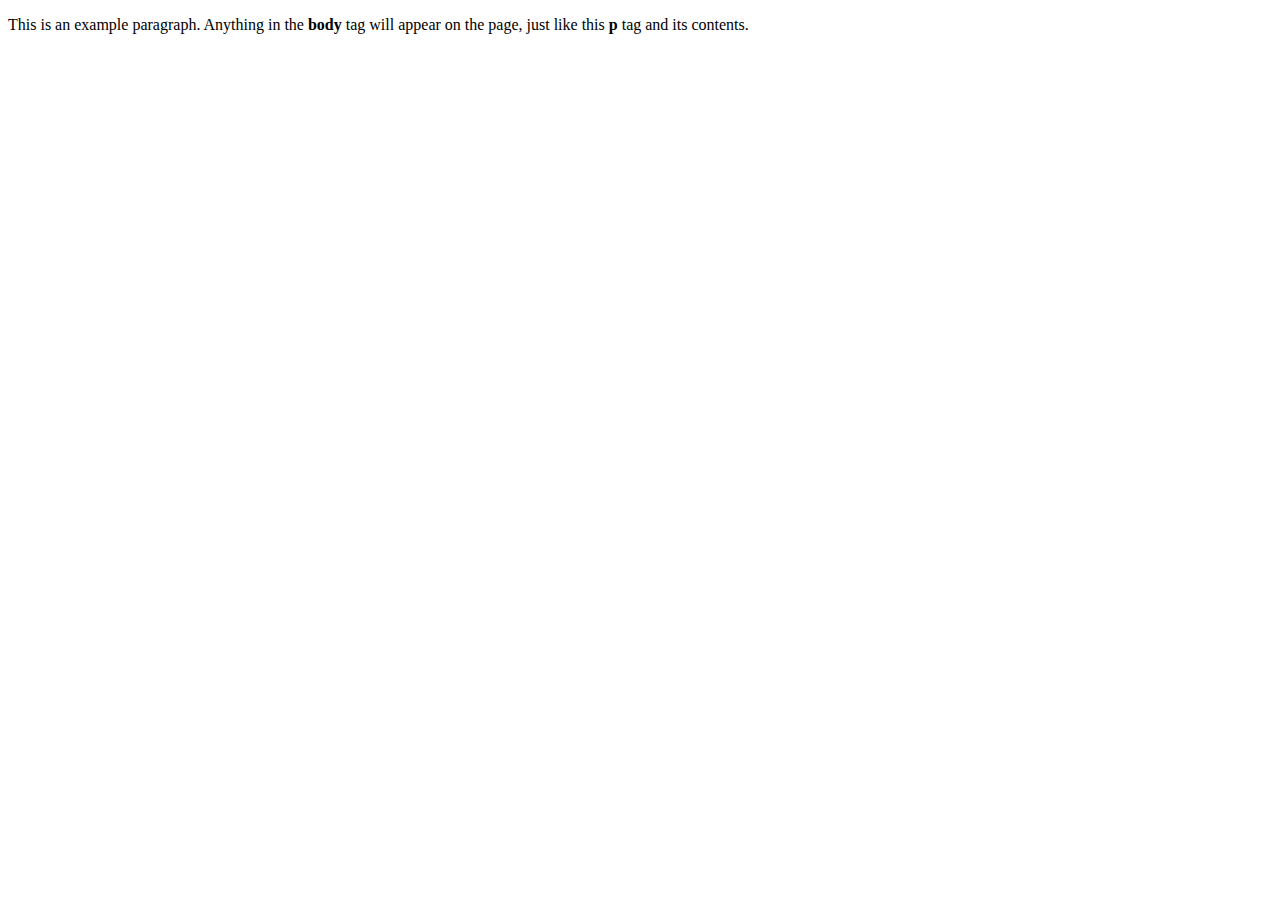
<file: index.html>
<!doctype html>
<html>
  <head>
    <title>This is the title of the webpage!</title>
  </head>
  <body>
    <p>This is an example paragraph. Anything in the <strong>body</strong> tag will appear on the page, just like this <strong>p</strong> tag and its contents.</p>
  </body>
</html>
</file>
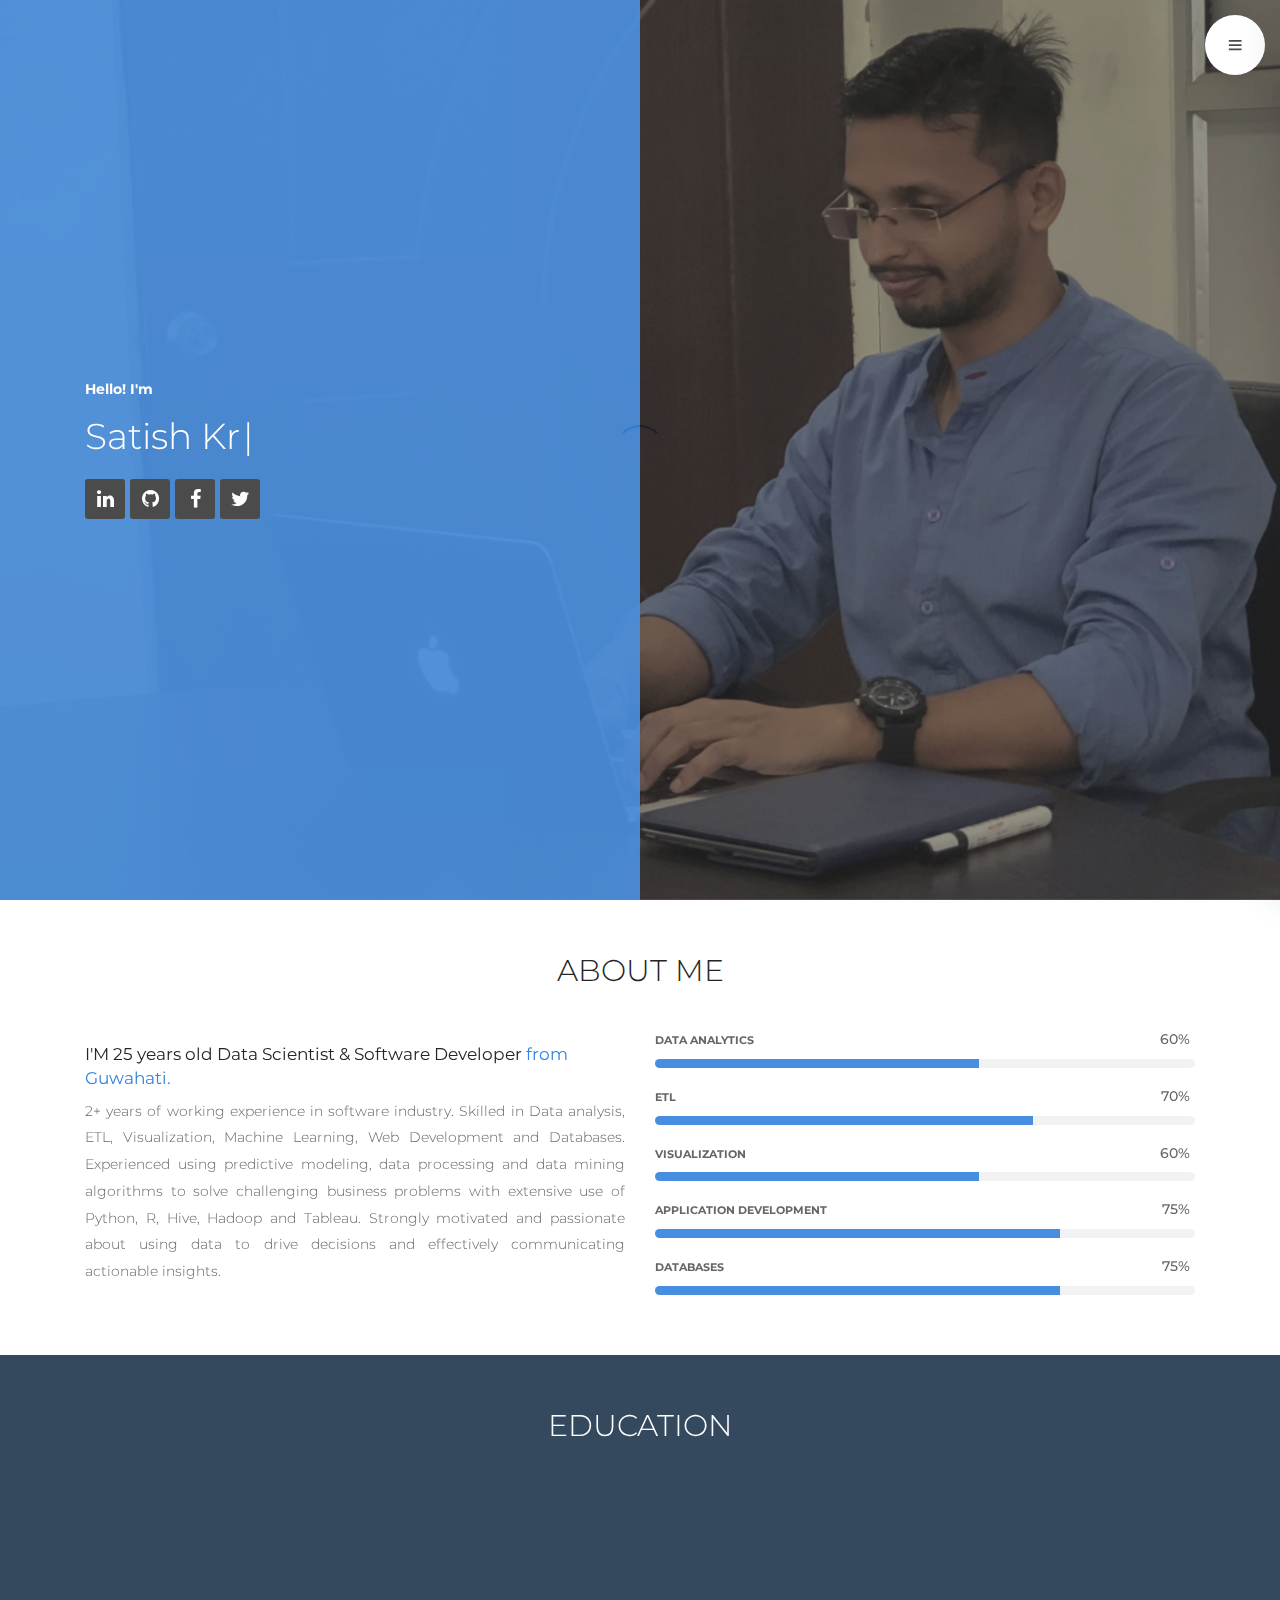
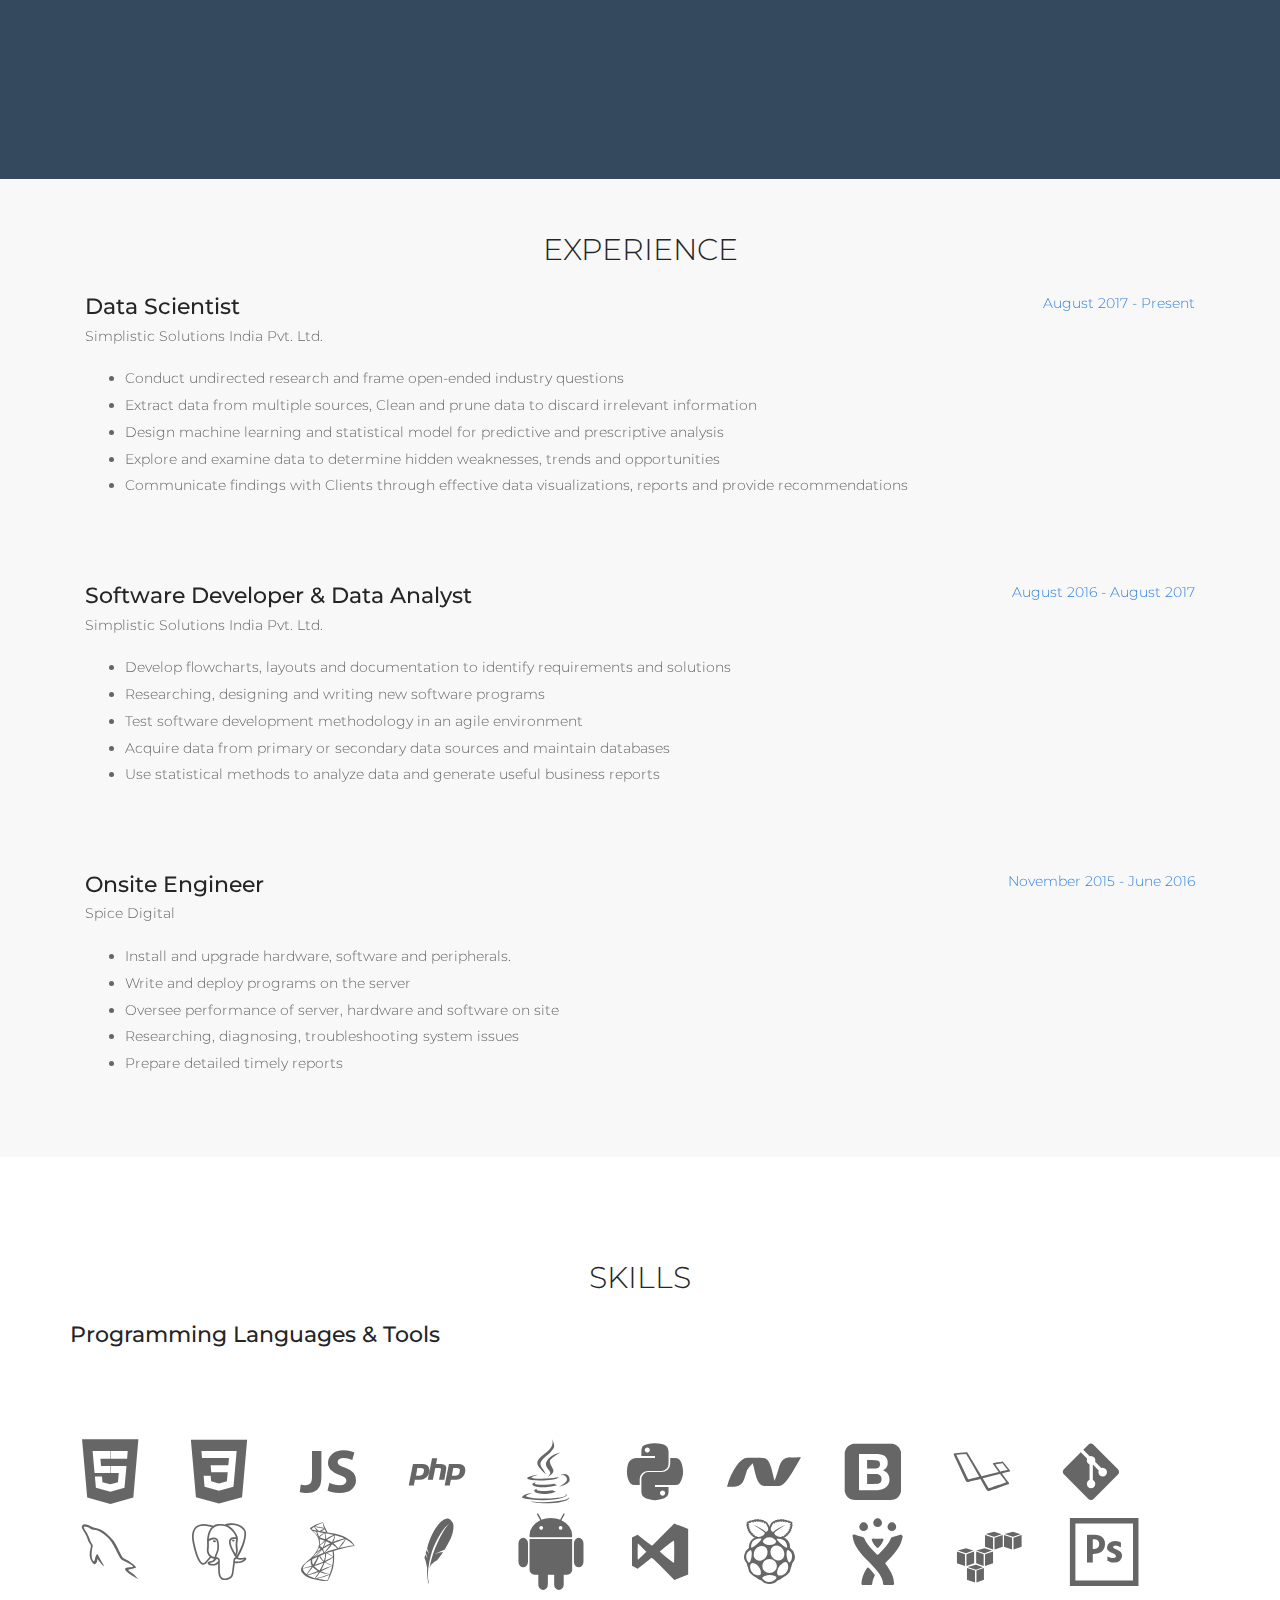
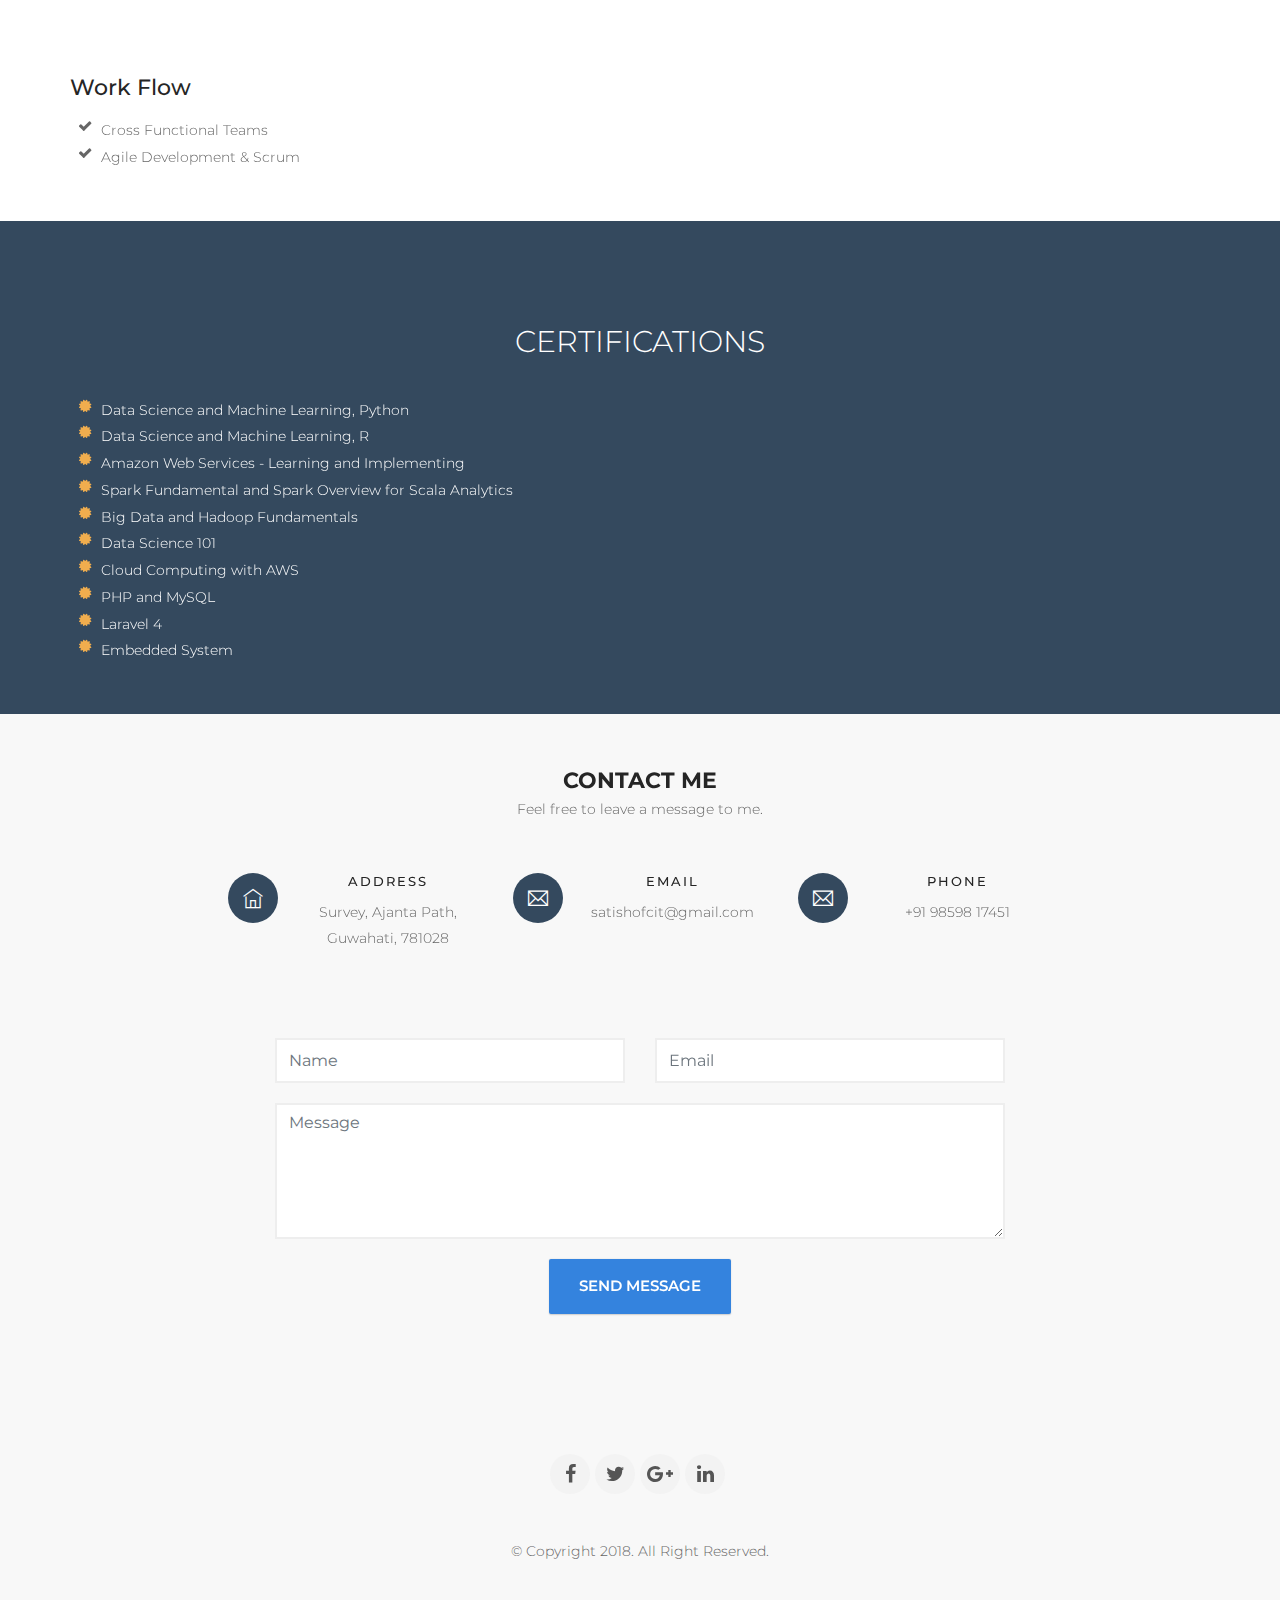
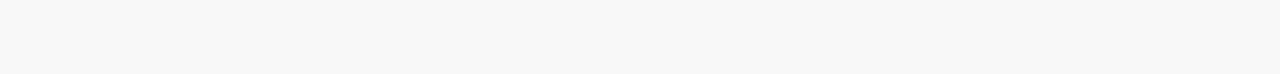
<file: indexnew.html>
<!DOCTYPE html>
<html lang="en">
    
    <head>
        <!-- Required meta tags -->
        <meta charset="utf-8">
        <meta name="viewport" content="width=device-width, initial-scale=1, shrink-to-fit=no">
        <title>Satish Upadhyay</title>    
        <!-- Plugins CSS -->
        <link href="css/plugins/plugins.css" rel="stylesheet">
        <link href="css/style-personal-portfolio.css" rel="stylesheet">
        <link href="css/devicons/css/devicons.min.css" rel="stylesheet">

        <script type='text/javascript' language="javascript">

            function myvalidation()
            {
            var name = document.getElementById("name").value;
            var email = document.getElementById("email").value;
            var message=document.getElementById("message").value;

            exp2 = /^\w+([\.-]?\w+)*@\w+([\.-]?(\w)+)*\.(\w{2}|(com|net|org|edu|int|mil|gov|arpa|biz|aero|name|coop|info|pro|museum))$/;
            exp1= /^[a-zA-Z]+$/;

            if(name=="" || name==null){
            alert('Please Enter Name');
            //document.getElementById("n").innerHTML="<font color='red'>First name can't be blank.</font>";
            return false;
            }

            if(!name.match(exp1)){
            alert('Please Enter Valid Name');
            return false;
            }

            if(email=="" || email==null){
            alert('Please Enter Email');
            //document.getElementById("name").innerHTML="<font color='red'>First name can't be blank.</font>";
            return false;
            }

            if(!email.match(exp2)){
             alert('Invalid Email !');

             return false;
             }
             if(message==""|| message==null){
            alert('Please Enter Your Message');
            //document.getElementById("password").innerHTML="<font color='red'>Password can't be blank</font>";

            return false;
             }

             }


            </script>
    </head>

    <body data-spy="scroll" data-offset="47" data-target="#navbarOffcanvas">
        <div id="preloader">
            <div id="preloader-inner"></div>
        </div><!--/preloader-->
        <!-- Pushy Menu -->
        <aside class="pushy pushy-right">
            <div class="clearfix">
                <a href="javascript:void(0)" class="pushy-link pushy-close"><i class="ti-close"></i></a>
            </div>
            <div  id="navbarOffcanvas" class="clearfix">
                <ul class="offcanvas-menu">
                    <li><a href="#home" data-scroll class="dropdown-item pushy-link">Home</a></li>
                    <li><a href="#aboutme" data-scroll class="dropdown-item pushy-link">About Me</a></li>
                    <li><a href="#experience" data-scroll class="dropdown-item pushy-link">Experience</a></li>
                    <li><a href="#skills" data-scroll class="dropdown-item pushy-link">Skill</a></li>
                    <!--<li><a href="#portfolio" data-scroll class="dropdown-item pushy-link">Portfolio</a></li>-->    
                    <li><a href="#contact" data-scroll class="dropdown-item pushy-link">Contact</a></li>
                </ul>  
            </div>
            <div class="sidebar-contact">
                <h5 class="font700">Phone</h5>
                <p class="lead"><a href="#">+91 98598 17451</a></p>
                <h5 class="font700">Email</h5>
                <p class="lead"><a href="mailto:satishofcit@gmail.com">satishofcit@gmail.com</a></p>
            </div>
        </aside>
        <!-- Site Overlay -->
        <div class="site-overlay"></div>
        <nav class="navbar-offcanvas">
            <a href="javascript:void(0)" class="menu-btn"><i class="ti-menu"></i></a>
        </nav>
        <div id="home" class="fullscreen-hero bg-overlay bg-parallax" data-jarallax='{"speed": 0.2}' style='background-image: url("images/bg4.jpg")'>
            <div class="hero-content">
                <div class="hero-inner">
                    <div class="container">
                        <div class="row">
                            <div class="col-md-6">
                                <div class="typed-wrapper">
                                    <h5 class="font700 mb20 text-white">Hello! I'm</h5>
                                    <span class="typed"></span>
                                </div>
                             <!--   <p class="text-white-gray mb30">
                                    Lorem ipsum dolor sit amet, consectetur adipisicing elit. Eveniet, nisi, laborum autem reprehenderit excepturi harum ipsum quod sit.
                                </p>-->
                                <div class="social-buttons">
                                    <a href="http://www.linkedin.com/in/satish-kr-upadhyay" class="social-icon si-dark si-linkedin" target="_blank">
                                        <i class="fa fa-linkedin"></i>
                                        <i class="fa fa-linkedin"></i>
                                    </a>
                                    <a href="http://www.github.com/satishkrupadhyay" class="social-icon si-dark si-github" target="_blank">
                                        <i class="fa fa-github"></i>
                                        <i class="fa fa-github"></i>
                                    </a>
                                    <a href="https://www.facebook.com/satish.upadhyay.773" class="social-icon si-dark si-facebook" target="_blank">
                                        <i class="fa fa-facebook"></i>
                                        <i class="fa fa-facebook"></i>
                                    </a>
                                    <a href="https://twitter.com/SatishKrUpadhya" class="social-icon si-dark si-twitter" target="_blank">
                                        <i class="fa fa-twitter"></i>
                                        <i class="fa fa-twitter"></i>
                                    </a>
                                    
                                </div>
                            </div>
                        </div>
                    </div>
                </div>
            </div>
        </div><!--home-->
        <div class="container pt50 pb20" id="aboutme">
            <h3 class="text-center font300 h2 mb20">ABOUT ME</h3>
            <div class="row align-items-center">
                <div class='col-lg-6 mb30'>
                    <!--<img src='images/img-half2.jpg' alt='' class='img-fluid'>-->
                    
                </br>
                    <h3 class="font400 h4">I'M 25 years old Data Scientist & Software Developer <span class="font400 text-primary">from Guwahati.</span></h3>
                    <p style="text-align: justify;">
                        2+ years of working experience in software industry. Skilled in Data analysis, ETL, Visualization, Machine Learning, Web Development and Databases. Experienced using predictive modeling, data processing and data mining algorithms to solve challenging business problems with extensive use of Python, R, Hive, Hadoop and Tableau. Strongly motivated and passionate about using data to drive decisions and effectively communicating actionable insights.
                    </p>
                </div>
                <div class="col-lg-6 mb30">
                    <div class="progress-label clearfix">
                        <span class="progress-title">
                            Data Analytics
                        </span>
                        <span class="progress-value float-right">
                            60%
                        </span>
                    </div><!--label-->
                    <div class="progress progress-default">

                        <div class="progress-bar" role="progressbar" style="width: 60%" aria-valuenow="60" aria-valuemin="0" aria-valuemax="100"></div>
                    </div>

                    <div class="progress-label clearfix">
                        <span class="progress-title">
                            ETL
                        </span>
                        <span class="progress-value float-right">
                            70%
                        </span>
                    </div><!--label-->
                    <div class="progress progress-default">
                        <div class="progress-bar" role="progressbar" style="width: 70%" aria-valuenow="70" aria-valuemin="0" aria-valuemax="100"></div>
                    </div>
                    <div class="progress-label clearfix">
                        <span class="progress-title">
                            Visualization
                        </span>
                        <span class="progress-value float-right">
                            60%
                        </span>
                    </div><!--label-->
                    <div class="progress progress-default">
                        <div class="progress-bar" role="progressbar" style="width: 60%" aria-valuenow="60" aria-valuemin="0" aria-valuemax="100"></div>
                    </div>
                    <div class="progress-label clearfix">
                        <span class="progress-title">
                            Application Development
                        </span>
                        <span class="progress-value float-right">
                            75%
                        </span>
                    </div><!--label-->
                    <div class="progress progress-default">

                        <div class="progress-bar" role="progressbar" style="width: 75%" aria-valuenow="75" aria-valuemin="0" aria-valuemax="100"></div>
                    </div>
                    <div class="progress-label clearfix">
                        <span class="progress-title">
                            Databases
                        </span>
                        <span class="progress-value float-right">
                            75%
                        </span>
                    </div><!--label-->
                    <div class="progress progress-default">

                        <div class="progress-bar" role="progressbar" style="width: 75%" aria-valuenow="75" aria-valuemin="0" aria-valuemax="100"></div>
                    </div>
                    
                </div>

            </div>
        </div>
        <div class="bg-dark pt50 pb10">
            <div class="container">

                <div class="row align-items-center">

                    <div class="col-lg-12 mb40 mr-auto ml-auto">
                        <h3 class="text-white text-center font300 h2 mb20">EDUCATION</h3>
                        
                        <a class="bg-white card-plugins border-primary wow fadeInUp" data-wow-delay=".1s">
                            <h4 class="font400"><strong>Bechelor of Technology, Computer Science and Engineering - 2015</strong> </h4>
                            <p class="text-muted">
                                Central Institute of Technology, Kokrajhar, CGPA - 8.33/10
                            </p>
                            
                        </a>
                        <a class="bg-white card-plugins border-primary wow fadeInUp" data-wow-delay=".2s">
                            <h4 class="font400"><strong>Diploma, Computer Science and Engineering - 2012</strong> </h4>
                            <p class="text-muted">
                                Central Institute of Technology, Kokrajhar, PA - 82.2
                            </p>
                        </a>
                        
                    </div>                    
                </div>
            </div>
        </div>
        <div class='bg-faded pt50 pb20' id='experience'>
            <div class='container'>
                <h3 class="text-center font300 h2 mb20">EXPERIENCE</h3>

                <div class='row'>
                    <div class="resume-item d-flex flex-column flex-md-row col-lg-12">
                    <div class="resume-content mr-auto">
                      <h3 class="mb-0">Data Scientist</h3>
                      <div class="subheading mb-3">Simplistic Solutions India Pvt. Ltd.</div>
                      <ul>
                          <li>Conduct undirected research and frame open-ended industry questions</li>
                          <li>Extract data from multiple sources, Clean and prune data to discard irrelevant information</li>                         
                          <li>Design machine learning and statistical model for predictive and prescriptive analysis</li>
                          <li>Explore and examine data to determine hidden weaknesses, trends and opportunities</li>
                          <li>Communicate findings with Clients through effective data visualizations, reports and provide recommendations</li>
                        
                      </ul>
                      
                    </div>
                    <div class="resume-date text-md-right">
                      <span class="text-primary">August 2017 - Present</span>
                    </div>
                  </div>

                  <div class="resume-item d-flex flex-column flex-md-row col-lg-12">
                    <div class="resume-content mr-auto">
                      <h3 class="mb-0">Software Developer & Data Analyst</h3>
                      <div class="subheading mb-3">Simplistic Solutions India Pvt. Ltd.</div>

                      <ul>
                          <li>Develop flowcharts, layouts and documentation to identify requirements and solutions</li>
                          <li>Researching, designing and writing new software programs</li>
                          <li>Test software development methodology in an agile environment</li>
                          <li>Acquire data from primary or secondary data sources and maintain databases</li>
                          <li>Use statistical methods to analyze data and generate useful business reports</li>
                      </ul>
                    </div>
                    <div class="resume-date text-md-right">
                      <span class="text-primary">August 2016 - August 2017</span>
                    </div>
                  </div>

                  <div class="resume-item d-flex flex-column flex-md-row col-lg-12">
                    <div class="resume-content mr-auto">
                      <h3 class="mb-0">Onsite Engineer</h3>
                      <div class="subheading mb-3">Spice Digital</div>
                      <ul>
                          <li>Install and upgrade hardware, software and peripherals.</li>
                          <li>Write and deploy programs on the server</li>
                          <li>Oversee performance of server, hardware and software on site</li>
                          <li>Researching, diagnosing, troubleshooting system issues</li>
                          <li>Prepare detailed timely reports</li>
                      </ul>
                    </div>
                    <div class="resume-date text-md-right">
                      <span class="text-primary">November 2015 - June 2016</span>
                    </div>
                  </div>

                  
               <!--     <div class='col-md-4 mb30 wow fadeInUp' data-wow-delay='.1s'>
                        <div class='icon-card clearfix'>
                            <i class='ti-palette'></i>
                            <div class='overflow-hidden'>
                                <h4>Web design</h4>
                                <p>
                                    Lorem ipsum dolor sit amet, consectetur adipisicing elit. Eveniet, nisi, laborum autem reprehenderit excepturi harum ipsum quod sit.
                                </p>
                            </div>
                        </div>
                    </div>
                    <div class='col-md-4 mb30 wow fadeInUp' data-wow-delay='.2s'>
                        <div class='icon-card clearfix'>
                            <i class='ti-dashboard'></i>
                            <div class='overflow-hidden'>
                                <h4>Web Developing</h4>
                                <p>
                                    Lorem ipsum dolor sit amet, consectetur adipisicing elit. Eveniet, nisi, laborum autem reprehenderit excepturi harum ipsum quod sit.
                                </p>
                            </div>
                        </div>
                    </div>
                    <div class='col-md-4 mb30 wow fadeInUp' data-wow-delay='.3s'>
                        <div class='icon-card clearfix'>
                            <i class='ti-briefcase'></i>
                            <div class='overflow-hidden'>
                                <h4>Marketing</h4>
                                <p>
                                    Lorem ipsum dolor sit amet, consectetur adipisicing elit. Eveniet, nisi, laborum autem reprehenderit excepturi harum ipsum quod sit.
                                </p>
                            </div>
                        </div>
                    </div>
                    <div class='col-md-4 mb30 wow fadeInUp' data-wow-delay='.4s'>
                        <div class='icon-card clearfix'>
                            <i class='ti-camera'></i>
                            <div class='overflow-hidden'>
                                <h4>Photography</h4>
                                <p>
                                    Lorem ipsum dolor sit amet, consectetur adipisicing elit. Eveniet, nisi, laborum autem reprehenderit excepturi harum ipsum quod sit.
                                </p>
                            </div>
                        </div>
                    </div>
                    <div class='col-md-4 mb30 wow fadeInUp' data-wow-delay='.5s'>
                        <div class='icon-card clearfix'>
                            <i class='ti-shift-left-alt'></i>
                            <div class='overflow-hidden'>
                                <h4>Html / Css</h4>
                                <p>
                                    Lorem ipsum dolor sit amet, consectetur adipisicing elit. Eveniet, nisi, laborum autem reprehenderit excepturi harum ipsum quod sit.
                                </p>
                            </div>
                        </div>
                    </div>
                    <div class='col-md-4 mb30 wow fadeInUp' data-wow-delay='.6s'>
                        <div class='icon-card clearfix'>
                            <i class='ti-headphone'></i>
                            <div class='overflow-hidden'>
                                <h4>24/7 Support</h4>
                                <p>
                                    Lorem ipsum dolor sit amet, consectetur adipisicing elit. Eveniet, nisi, laborum autem reprehenderit excepturi harum ipsum quod sit.
                                </p>
                            </div>
                        </div>
                    </div>
                </div> -->
            </div>
        </div>
        <!--skills section-->
        <div class='bg-white pt50 pb30'>
        <div class="container pt50 pb20" id="skills">
            <h3 class="text-center font300 h2 mb20">SKILLS</h3>
            <div class="row align-items-center">
                <div class="resume-item d-flex flex-column flex-md-row">
                    <div class="resume-content mr-auto">
                        <div class="subheading mb-3"><h3 class="mb-0">Programming Languages &amp; Tools</h3></div>
                      
                      <ul class="list-inline list-icons">
                        <li class="list-inline-item">
                          <i class="devicons devicons-html5"></i>
                        </li>
                        <li class="list-inline-item">
                          <i class="devicons devicons-css3"></i>
                        </li>
                        <li class="list-inline-item">
                          <i class="devicons devicons-javascript"></i>
                        </li>
                        
                        <li class="list-inline-item">
                          <i class="devicons devicons-php"></i>
                        </li>
                        <li class="list-inline-item">
                          <i class="devicons devicons-java"></i>
                        </li>
                        <li class="list-inline-item">
                          <i class="devicons devicons-python"></i>
                        </li>
                        <li class="list-inline-item">
                          <i class="devicons devicons-dotnet"></i>
                        </li> 
                        <li class="list-inline-item">
                          <i class="devicons devicons-bootstrap"></i>
                        </li>
                        <li class="list-inline-item">
                          <i class="devicons devicons-laravel"></i>
                        </li>
                        <li class="list-inline-item">
                          <i class="devicons devicons-git"></i>
                        </li>
                        <li class="list-inline-item">
                          <i class="devicons devicons-mysql"></i>
                        </li>
                        <li class="list-inline-item">
                          <i class="devicons devicons-postgresql"></i>
                        </li>
                        <li class="list-inline-item">
                          <i class="devicons devicons-msql_server"></i>
                        </li>
                        <li class="list-inline-item">
                          <i class="devicons devicons-sqllite"></i>
                        </li>
                        
                        <li class="list-inline-item">
                          <i class="devicons devicons-android"></i>
                        </li>
                        <li class="list-inline-item">
                          <i class="devicons devicons-visualstudio"></i>
                        </li>
                        <li class="list-inline-item">
                          <i class="devicons devicons-raspberry_pi"></i>
                        </li>
                        <li class="list-inline-item">
                          <i class="devicons devicons-jira"></i>
                        </li>
                                                                   
                        <li class="list-inline-item">
                          <i class="devicons devicons-aws"></i>
                        </li>                        
                        <li class="list-inline-item">
                          <i class="devicons devicons-photoshop"></i>
                        </li>
                        
                      

                      </ul>
                    </div>
                    
                </div>
            </div>
            
            <div class="row align-items-center">
                <div class="resume-content mr-auto">
                <h3 class="mb-0">Work Flow</h3>
                  <ul class="fa-ul mb-0">
                    
                    <li>
                      <i class="fa-li fa fa-check"></i>
                      Cross Functional Teams</li>
                    <li>
                      <i class="fa-li fa fa-check"></i>
                      Agile Development &amp; Scrum</li>
                  </ul>

            </div>
            </div>
        </div>
        </div>
        <!--skill section end-->


        <!--certification section-->
        <div class='bg-dark pt50 pb30'>
        <div class="container pt50 pb20 text-white" id="certification" >
            <h3 class="text-center text-white font300 h2 mb20">CERTIFICATIONS</h3>
            <div class="row align-items-center">
                <div class="resume-item d-flex flex-column flex-md-row">
                    <div class="resume-content mr-auto">
                       <!-- <div class="subheading mb-3"><h3 class="mb-0">CERTIFICATION</h3></div>-->
                      
                      <ul class="fa-ul mb-0">
                        <li>
                          <i class="fa-li fa fa-certificate text-warning"></i>
                          Data Science and Machine Learning, Python</li>
                        <li>
                          <i class="fa-li fa fa-certificate text-warning"></i>
                          Data Science and Machine Learning, R</li>
                        <li>
                          <i class="fa-li fa fa-certificate text-warning"></i>
                          Amazon Web Services - Learning and Implementing</li>
                        <li>
                          <i class="fa-li fa fa-certificate text-warning"></i>
                          Spark Fundamental and Spark Overview for Scala Analytics</li>
                        <li>
                          <i class="fa-li fa fa-certificate text-warning"></i>
                          Big Data and Hadoop Fundamentals</li>
                        <li>
                            <li>
                          <i class="fa-li fa fa-certificate text-warning"></i>
                          Data Science 101</li>
                        <li>
                        <li>
                          <i class="fa-li fa fa-certificate text-warning"></i>
                          Cloud Computing with AWS</li>
                          <li>
                          <i class="fa-li fa fa-certificate text-warning"></i>
                          PHP and MySQL</li>
                          <li>
                          <i class="fa-li fa fa-certificate text-warning"></i>
                          Laravel 4</li>
                        <li>
                          <i class="fa-li fa fa-certificate text-warning"></i>
                          Embedded System</li>
                      </ul>
                    </div>
                    
                </div>
            </div>
            
            
        </div>
        </div>
        <!--certification section end-->
        
        <!--

        <div class="pt50 pb20" id="portfolio">
            <div class="container">
                <h3 class="text-center font700 text-uppercase h3 mb60">Recent Projects</h3>

                <div class="row">
                    <div class="col-md-4 mb30">
                        <a href="javascript:void(0)" class="folio-card">
                            <img src="images/img1.jpg" alt="" class="img-fluid">
                            <div class="folio-overlay">
                                <div class="folio-content">
                                    <h4>Project Title</h4>
                                    <p>Lorem ipsum dolor</p>
                                </div>
                            </div>
                        </a>
                    </div>
                    <div class="col-md-4 mb30">
                        <a href="javascript:void(0)" class="folio-card">
                            <img src="images/img2.jpg" alt="" class="img-fluid">
                            <div class="folio-overlay">
                                <div class="folio-content">
                                    <h4>Project Title</h4>
                                    <p>Lorem ipsum dolor</p>
                                </div>
                            </div>
                        </a>
                    </div>
                    <div class="col-md-4 mb30">
                        <a href="javascript:void(0)" class="folio-card">
                            <img src="images/img3.jpg" alt="" class="img-fluid">
                            <div class="folio-overlay">
                                <div class="folio-content">
                                    <h4>Project Title</h4>
                                    <p>Lorem ipsum dolor</p>
                                </div>
                            </div>
                        </a>
                    </div>
                    <div class="col-md-4 mb30">
                        <a href="javascript:void(0)" class="folio-card">
                            <img src="images/img4.jpg" alt="" class="img-fluid">
                            <div class="folio-overlay">
                                <div class="folio-content">
                                    <h4>Project Title</h4>
                                    <p>Lorem ipsum dolor</p>
                                </div>
                            </div>
                        </a>
                    </div>
                    <div class="col-md-4 mb30">
                        <a href="javascript:void(0)" class="folio-card">
                            <img src="images/img5.jpg" alt="" class="img-fluid">
                            <div class="folio-overlay">
                                <div class="folio-content">
                                    <h4>Project Title</h4>
                                    <p>Lorem ipsum dolor</p>
                                </div>
                            </div>
                        </a>
                    </div>
                    <div class="col-md-4 mb30">
                        <a href="javascript:void(0)" class="folio-card">
                            <img src="images/img6.jpg" alt="" class="img-fluid">
                            <div class="folio-overlay">
                                <div class="folio-content">
                                    <h4>Project Title</h4>
                                    <p>Lorem ipsum dolor</p>
                                </div>
                            </div>
                        </a>
                    </div>
                </div>
            </div>
        </div>
                -->

        <!--
        <div class='bg-dark pt50 pb30'>
            <div class='container'>
                <div class='row'>
                    <div class='col-md-12 ml-auto mb20'>
                        <a href='#contact' data-scroll><h3 class='text-center h2 text-white mb0'> Let's Work together</h3></a>
                    </div>
                  
                </div>
            </div>
        </div>-->

        <div class="pt50 pb50" id="contact">
            <div class="container">
                <div class="row">
                    <div class="col-lg-6 col-md-6 mr-auto ml-auto text-center clearfix">
                        <h3 class="text-center font700 text-uppercase h3 mb0">Contact Me</h3>
                        <p class="mb50">Feel free to leave a message to me.</p>
                    </div>
                </div>
                <div class="row mb40">
                    <div class="col-lg-3 text-center ml-auto mb30">
                        <div class="icon-card clearfix">
                            <i class="ti-home"></i>
                            <div class="overflow-hidden">
                                <h4>Address</h4>
                                <p>
                                    Survey, Ajanta Path,<br> Guwahati, 781028
                                </p>
                            </div>
                        </div>
                    </div><!--/col-->
                    <div class="col-lg-3 text-center mb30">
                        <div class="icon-card clearfix">
                            <i class="ti-email"></i>
                            <div class="overflow-hidden">
                                <h4>Email</h4>
                                <p>
                                    satishofcit@gmail.com
                                </p>
                            </div>
                        </div>
                    </div><!--/col-->
                       <div class="col-lg-3 text-center mr-auto mb30">
                        <div class="icon-card clearfix">
                            <i class="ti-email"></i>
                            <div class="overflow-hidden">
                                <h4>Phone</h4>
                                <p>
                                    +91 98598 17451
                                </p>
                            </div>
                        </div>
                    </div><!--/col-->
                </div>
               <div class="row">
                   <div class="col-lg-8 mr-auto ml-auto">
                <form action="mail.php" method="POST" role="form">
                    <div class="row">
                        <div class="col-md-6">
                            <input type="text" class="form-control mb20" name="name" id="name" placeholder="Name" required="">
                        </div>
                        <div class="col-md-6">
                            <input type="email" class="form-control mb20" name="email" id="email" placeholder="Email" required="">
                        </div>
                        <div class="col-md-12">
                            <textarea class="form-control mb20" rows="5" name="message" id="message" placeholder="Message"></textarea>
                        </div>
                         <div class="col-md-12 text-center">
                             <input type="submit" class="btn btn-primary btn-lg" value="Send Message" onclick="return myvalidation();">
                        </div>
                    </div>
                </form>
                   </div>
               </div>
            </div>
        </div>
        
        <footer class="footer pt90 bg-faded pb90">
            <div class="container text-center">
                <div class="list-inline mb30 clearfix">
                     <a href="https://www.facebook.com/satish.upadhyay.773" class="social-icon si-gray si-facebook si-gray-round" target="_blank">
                            <i class="fa fa-facebook"></i>
                            <i class="fa fa-facebook"></i>
                        </a>
                        <a href="https://twitter.com/SatishKrUpadhya" class="social-icon si-gray si-twitter si-gray-round" target="_blank">
                            <i class="fa fa-twitter"></i>
                            <i class="fa fa-twitter"></i>
                        </a>
                        <a href="https://plus.google.com/106321609526646857399" class="social-icon si-gray si-g-plus si-gray-round" target="_blank">
                            <i class="fa fa-google-plus"></i>
                            <i class="fa fa-google-plus"></i>
                        </a>
                      <!--  <a href="#" class="social-icon si-gray si-skype si-gray-round" target="_blank">
                            <i class="fa fa-skype"></i>
                            <i class="fa fa-skype"></i>
                        </a>-->
                        <a href="http://www.linkedin.com/in/satish-kr-upadhyay" class="social-icon si-gray si-linkedin si-gray-round" target="_blank">
                            <i class="fa fa-linkedin"></i>
                            <i class="fa fa-linkedin"></i>
                        </a>
                </div>
                <div class="">
                    &copy; Copyright 2018. All Right Reserved.
                </div>
            </div>
        </footer>
        <!--back to top-->
        <a href="#" class="back-to-top hidden-xs-down" id="back-to-top"><i class="ti-angle-up"></i></a>
        <!-- jQuery first, then Tether, then Bootstrap JS. -->
        <script src="js/plugins/plugins.js"></script> 
        <script src="js/personal.custom.js"></script>
    </body>


</html>
</file>
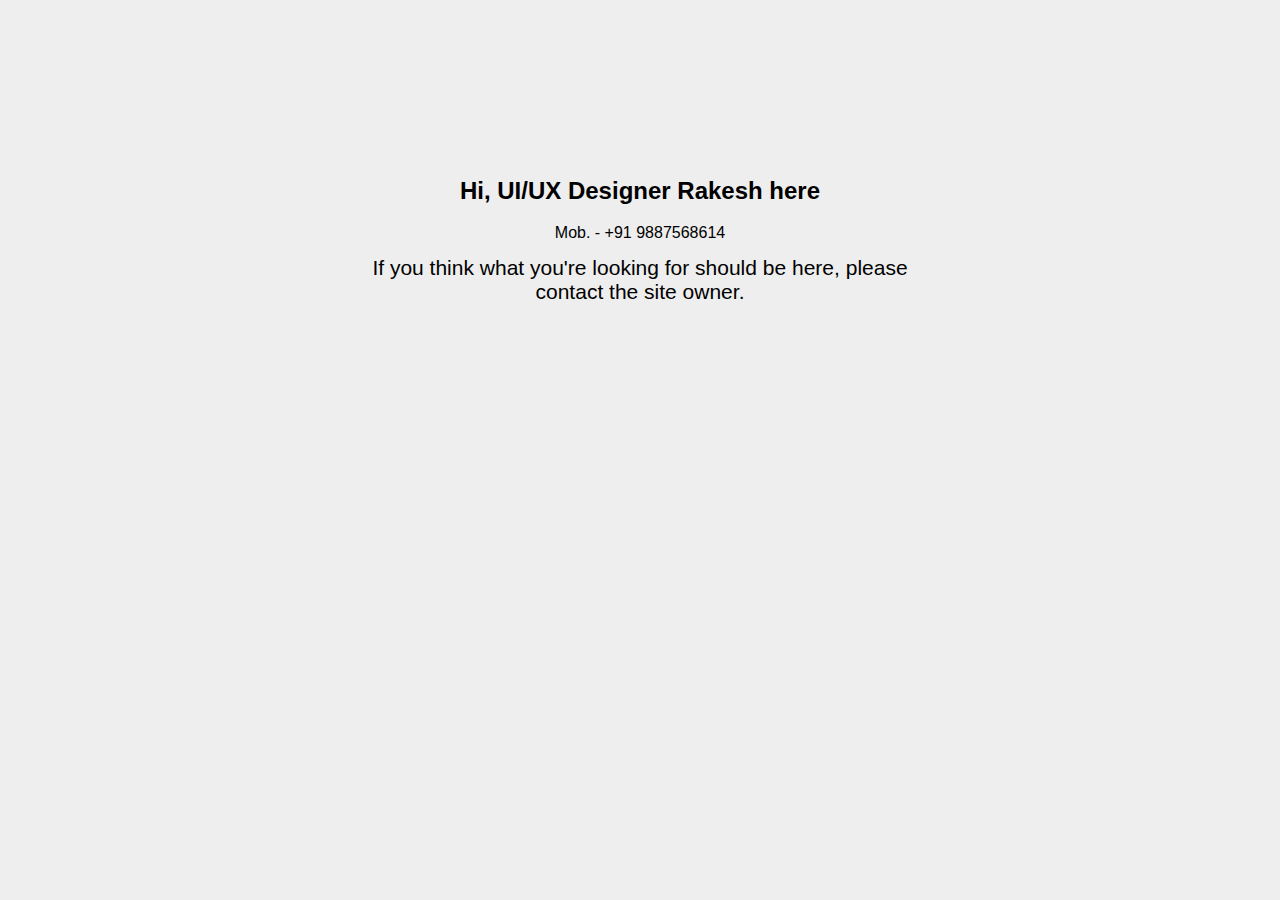
<file: fonts/fontawesome-webfont3e6e-2.html>
<!DOCTYPE html>
<html>
<head>
<title>File Not Found</title>
<meta http-equiv="content-type" content="text/html; charset=utf-8" >
<meta name="viewport" content="width=device-width, initial-scale=1.0">
<style type="text/css">
body {
  background-color: #eee;
}

body, h1, p {
  font-family: "Helvetica Neue", "Segoe UI", Segoe, Helvetica, Arial, "Lucida Grande", sans-serif;
  font-weight: normal;
  margin: 0;
  padding: 0;
  text-align: center;
}

.container {
  margin-left:  auto;
  margin-right:  auto;
  margin-top: 177px;
  max-width: 1170px;
  padding-right: 15px;
  padding-left: 15px;
}

.row:before, .row:after {
  display: table;
  content: " ";
}

.col-md-6 {
  width: 50%;
}

.col-md-push-3 {
  margin-left: 25%;
}

h1 {
  font-size: 48px;
  font-weight: 300;
  margin: 0 0 20px 0;
}

.lead {
  font-size: 21px;
  font-weight: 200;
  margin-bottom: 20px;
}

p {
  margin: 0 0 10px;
}

a {
  color: #3282e6;
  text-decoration: none;
}
</style>
</head>

<body>
<div class="container text-center" id="error">
  <h2>Hi, UI/UX Designer Rakesh here</h2>
 <div class="row">
    <div class="col-md-12">
      <div class="main-icon text-warning"><span class="uxicon uxicon-alert"></span></div>
        <h1 style="margin-bottom:0;line-height:1;padding-bottom:15px; font-size:1rem;">Mob. - +91 9887568614</h1>
    </div>
  </div>
  <div class="row">
    <div class="col-md-6 col-md-push-3">
      <p class="lead">If you think what you're looking for should be here, please contact the site owner.</p>
    </div>
  </div>
</div>

</body>
</html>
</file>
<file: css/style-personal-portfolio.css>
/*
Project - Classic agency multipurpose template
*/
@import url("https://fonts.googleapis.com/css?family=Montserrat:300,300i,400,400i,500,600,700,900");
@font-face {
  font-family: 'FontAwesome';
  src: url("../bower_components/font-awesome/fonts/fontawesome-webfont3e6e.eot?v=4.7.0");
  src: url("../bower_components/font-awesome/fonts/fontawesome-webfontd41d.eot?#iefix&v=4.7.0") format("embedded-opentype"), url("../bower_components/font-awesome/fonts/fontawesome-webfont3e6e.html?v=4.7.0") format("woff2"), url("../bower_components/font-awesome/fonts/fontawesome-webfont3e6e.woff?v=4.7.0") format("woff"), url("../bower_components/font-awesome/fonts/fontawesome-webfont3e6e.ttf?v=4.7.0") format("truetype"), url("../bower_components/font-awesome/fonts/fontawesome-webfont3e6e.svg?v=4.7.0#fontawesomeregular") format("svg");
  font-weight: normal;
  font-style: normal; }

/*themify icons*/
@font-face {
  font-family: 'themify';
  src: url("../bower_components/themify-icons/fonts/themify.eot");
  src: url("../bower_components/themify-icons/fonts/themifyd41d.eot?#iefix") format("embedded-opentype"), url("../bower_components/themify-icons/fonts/themify.woff") format("woff"), url("../bower_components/themify-icons/fonts/themify.ttf") format("truetype"), url("../bower_components/themify-icons/fonts/themify.svg") format("svg");
  font-weight: normal;
  font-style: normal; }

/*
Basic of template
*/
html, body {
  height: 100%; }

body {
  color: #666666;
  font-weight: 300;
  letter-spacing: 0em;
  font-family: "Montserrat", sans-serif;
  font-size: 0.9em;
  line-height: 1.85714286em;
  -webkit-font-smoothing: antialiased;
  -moz-osx-font-smoothing: grayscale; }

button, input, optgroup, select, textarea {
  font-family: "Montserrat", sans-serif; }

button:focus {
  outline: 0 !important; }

a, .simple-hover img, button, .btn {
  transition: all 0.3s;
  -webkit-transition: all 0.3s; }

a {
  color: #3483de;
  text-decoration: none; }
  a:hover, a:focus {
    text-decoration: none;
    outline: 0 !important;
    color: #666; }

/**typography**/
h1,
h2,
h3,
h4,
h5,
h6,
.h1,
.h2,
.h3,
.h4,
.h5,
.h6 {
  font-family: "Montserrat", sans-serif;
  color: #252525;
  font-weight: 500;
  font-variant-ligatures: common-ligatures;
  margin-top: 0; }

h1,
.h1 {
  font-size: 2.8em;
  line-height: 1.31818182em; }

h2,
.h2 {
  font-size: 2.1em;
  line-height: 1.36363636em; }

h3,
.h3 {
  font-size: 1.5em;
  line-height: 1.5em; }

h4,
.h4 {
  font-size: 1.2em;
  line-height: 1.36842105em; }

h5,
.h5 {
  font-size: 1em;
  line-height: 1.85714286em; }

h6,
.h6 {
  font-size: 0.85714286em;
  line-height: 2.16666667em; }

.lead {
  font-size: 1.35714286em;
  line-height: 1.68421053em;
  font-weight: 400; }

.font100 {
  font-weight: 300 !important; }

.font300 {
  font-weight: 300 !important; }

.font400 {
  font-weight: 400 !important; }

.font700 {
  font-weight: 700 !important; }

.font900 {
  font-weight: 900 !important; }

@media all and (max-width: 767px) {
  h1,
  .h1 {
    font-size: 2.35714286em;
    line-height: 1.36363636em; }
  h2,
  .h2 {
    font-size: 1.78571429em;
    line-height: 1.5em; }
  h3,
  .h3 {
    font-size: 1.35714286em;
    line-height: 1.85714286em; }
  .lead {
    font-size: 1.35714286em;
    line-height: 1.36842105em; } }

.blockquote-reverse {
  padding: 10px 15px; }

.base-font {
  font-family: "Montserrat", sans-serif;
  font-weight: 300; }

.font300 {
  font-weight: 300 !important; }

.font400 {
  font-weight: 400 !important; }

.font700 {
  font-weight: 700 !important; }

small {
  font-size: 65%; }

.label {
  display: inline-blcok;
  padding: 2px 5px;
  font-size: 13px; }
  .label.label-default {
    background: #eee; }
  .label.label-success {
    background: #5cb85c;
    color: #fff; }

.bg-faded {
  background: #f8f8f8; }

.badge-default {
  background-color: #f5f5f5 !important;
  color: #999; }

.badge-primary {
  background: #3483de !important; }

.bg-primary {
  background: #3483de !important;
  border-color: #3483de; }

.bg-success {
  background: #5cb85c !important;
  border-color: #5cb85c; }

.bg-warning {
  background: #f0ad4e;
  border-color: #f0ad4e; }

.bg-info {
  background-color: #5bc0de;
  border-color: #5bc0de; }

.bg-danger {
  background-color: #c9302c;
  border-color: #c9302c; }

.bg-dark {
  border-color: #34495E !important;
  background-color: #34495E !important; }

.bg-white {
  background: #fff; }

.text-primary {
  color: #3483de !important; }

.text-danger {
  color: #c9302c !important; }

.text-success {
  color: #5cb85c !important; }

.text-warning {
  color: #f0ad4e !important; }

.text-info {
  color: #5bc0de !important; }

.text-white {
  color: white !important; }

.text-dark {
  color: #222222 !important; }

.text-white-gray {
  color: rgba(255, 255, 255, 0.8) !important; }

.border-round {
  border-radius: 6px;
  -webkit-border-radius: 6px; }

.pos-relative {
  position: relative; }

.lead {
  font-weight: 400;
  color: #888888; }

strong, b {
  font-weight: 700; }

.fWidth {
  width: 100% !important; }

.oHidden {
  overflow: hidden !important; }

strong, b {
  font-weight: 700; }

.pt0 {
  padding-top: 0 !important; }

.pt10 {
  padding-top: 10px !important; }

.pt20 {
  padding-top: 20px !important; }

.pt30 {
  padding-top: 30px !important; }

.pt40 {
  padding-top: 40px !important; }

.pt50 {
  padding-top: 50px !important; }

.pt60 {
  padding-top: 60px !important; }

.pt70 {
  padding-top: 70px !important; }

.pt80 {
  padding-top: 80px !important; }

.pt90 {
  padding-top: 90px !important; }

.pt100 {
  padding-top: 100px !important; }

.pb0 {
  padding-bottom: 0 !important; }

.pb10 {
  padding-bottom: 10px !important; }

.pb15 {
  padding-bottom: 15px !important; }

.pb20 {
  padding-bottom: 20px !important; }

.pb30 {
  padding-bottom: 30px !important; }

.pb40 {
  padding-bottom: 40px !important; }

.pb50 {
  padding-bottom: 50px !important; }

.pb60 {
  padding-bottom: 60px !important; }

.pb70 {
  padding-bottom: 70px !important; }

.pb80 {
  padding-bottom: 80px !important; }

.pb90 {
  padding-bottom: 90px !important; }

.pb100 {
  padding-bottom: 100px !important; }

.mb0 {
  margin-bottom: 0 !important; }

.mb5 {
  margin-bottom: 5px !important; }

.mb10 {
  margin-bottom: 10px !important; }

.mb20 {
  margin-bottom: 20px !important; }

.mb30 {
  margin-bottom: 30px !important; }

.mb40 {
  margin-bottom: 40px !important; }

.mb50 {
  margin-bottom: 50px !important; }

.mb60 {
  margin-bottom: 60px !important; }

.mb70 {
  margin-bottom: 70px !important; }

.mb80 {
  margin-bottom: 80px !important; }

.mb90 {
  margin-bottom: 90px !important; }

.mb100 {
  margin-bottom: 100px !important; }

.mt5 {
  margin-top: 5px !important; }

.bg-default {
  background-color: #f7f7f7 !important; }

.bg-gray {
  background-color: #fbfbfb; }

.border0-hor {
  border-left: 0 !important;
  border-right: 0 !important; }

.back-to-top {
  position: fixed;
  display: block;
  width: 50px;
  height: 50px;
  border-radius: 50%;
  -webkit-border-radius: 50%;
  bottom: 10px;
  right: 10px;
  background: #3483de;
  color: #fff;
  line-height: 50px;
  opacity: 0;
  visibility: hidden;
  z-index: 9;
  -webkit-transition: -webkit-transform 0.2s ease-out;
  -moz-transition: -moz-transform 0.2s ease-out;
  transition: transform 0.2s ease-out;
  transform: translate3d(0, 15px, 0);
  -webkit-transform: translate3d(0, 15px, 0); }
  .back-to-top i {
    display: block;
    font-size: 25px;
    line-height: 50px;
    text-align: center; }
  .back-to-top:hover {
    box-shadow: 0px 3px 20px rgba(0, 0, 0, 0.2);
    color: #fff; }
  .back-to-top.show {
    opacity: 1;
    visibility: visible;
    transform: translate3d(0, 0px, 0);
    -webkit-transform: translate3d(0, 0px, 0); }

/**preloader**/
.loader,
.loader:before,
.loader:after {
  border-radius: 50%;
  width: 2.5em;
  height: 2.5em;
  -webkit-animation-fill-mode: both;
  animation-fill-mode: both;
  -webkit-animation: load7 1.8s infinite ease-in-out;
  animation: load7 1.8s infinite ease-in-out; }

.no-margin {
  margin: 0 !important; }

.no-padding {
  padding: 0 !important; }

@media (min-width: 992px) {
  .table-responsive {
    display: table; } }

.bg1 {
  background: url(../images/bg2.jpg) no-repeat; }

.col-grid {
  padding: 10px 15px;
  background: #eee;
  border: 1px solid #fff; }

.list-icon li {
  position: relative;
  padding-left: 23px;
  margin-top: 5px;
  display: block;
  font-family: "Montserrat", sans-serif; }
  .list-icon li:before {
    content: "\e64c";
    font-family: 'themify';
    position: absolute;
    left: 0;
    top: 0;
    color: #3483de; }

.icon-examples .icon-box {
  font-size: 14px;
  font-weight: 300; }
  .icon-examples .icon-box span:before {
    margin-right: 15px;
    font-size: 25px;
    width: 40px;
    display: inline-block;
    vertical-align: middle;
    text-align: center; }

.contact-lead {
  color: rgba(255, 255, 255, 0.9);
  font-size: 20px;
  font-weight: 300; }
  .contact-lead small {
    font-size: 50%;
    text-transform: uppercase;
    color: rgba(255, 255, 255, 0.3); }

.parallax-overlay {
  position: relative;
  overflow: hidden; }
  .parallax-overlay:before {
    content: "";
    width: 100%;
    height: 100%;
    left: 0;
    top: 0;
    position: absolute;
    background: rgba(0, 0, 0, 0.4); }

.color-overlay:before {
  background: rgba(52, 131, 222, 0.8); }

.bg-overlay {
  position: relative; }
  .bg-overlay:before {
    background-color: rgba(0, 0, 0, 0.3);
    position: absolute;
    width: 100%;
    height: 100%;
    left: 0;
    top: 0;
    z-index: 1;
    content: ""; }
  .bg-overlay .container {
    z-index: 3;
    position: relative; }

.bg-parallax {
  background-attachment: fixed;
  background-position: center center; }

.form-control {
  border: 2px solid #eee;
  min-height: 45px;
  border-radius: 0px; }

/*
Buttons
*/
.form-control-lg, .input-group-lg > .form-control, .input-group-lg > .input-group-addon, .input-group-lg > .input-group-btn > .btn {
  font-size: .8rem; }

.btn {
  overflow: hidden;
  position: relative;
  z-index: 1;
  border-radius: 2px;
  cursor: pointer;
  font-weight: 600;
  letter-spacing: 0rem;
  font-size: .80rem;
  font-family: "Montserrat", sans-serif;
  padding: 13px 25px 13px !important;
  text-transform: uppercase;
  vertical-align: middle; }
  .btn i {
    display: inline-block;
    margin-right: 8px;
    vertical-align: middle; }
  .btn.btn-rounded {
    border-radius: 100px; }
  .btn:before {
    content: "";
    position: absolute;
    left: 0;
    top: 0;
    width: 0%;
    height: 100%;
    z-index: -1;
    transition: all .3s; }
  .btn:hover, .btn:focus {
    box-shadow: none;
    outline: 0 !important; }
    .btn:hover:before, .btn:focus:before {
      transition: all .3s;
      z-index: -1; }
  .btn.btn-link {
    border: 0px;
    padding: 0px !important; }
  .btn.btn-sm {
    padding: 9px 15px 9px !important;
    font-size: .65rem;
    font-weight: 600; }
  .btn.btn-lg {
    padding: 16px 30px 16px !important;
    font-size: .95rem; }
  .btn.btn-link {
    color: #3483de;
    text-transform: capitalize; }
    .btn.btn-link:after {
      font-family: 'themify';
      content: "\e661";
      margin-left: 5px;
      font-size: 12px; }
    .btn.btn-link:hover {
      text-decoration: none;
      color: #999; }

.btn.btn-secondary {
  color: #999; }
  .btn.btn-secondary:hover {
    color: #fff; }

.btn-white {
  background-color: #fff;
  color: #333; }

.btn-white-outline {
  border: 2px solid #fff;
  background-color: transparent;
  color: #fff; }
  .btn-white-outline:hover, .btn-white-outline:focus {
    color: #333;
    border-color: #fff; }
    .btn-white-outline:hover:before, .btn-white-outline:focus:before {
      width: 100%;
      background-color: #fff; }

.btn-outline-primary {
  border: 2px solid #3483de;
  background-color: transparent;
  color: #3483de; }
  .btn-outline-primary:hover, .btn-outline-primary:focus, .btn-outline-primary:active {
    color: #fff;
    border-color: #3483de;
    background-color: transparent; }
    .btn-outline-primary:hover:before, .btn-outline-primary:focus:before, .btn-outline-primary:active:before {
      width: 100%;
      background-color: #3483de; }

.btn-outline-info {
  border: 2px solid #5bc0de;
  background-color: transparent;
  color: #5bc0de; }
  .btn-outline-info:hover, .btn-outline-info:focus, .btn-outline-info:active {
    color: #fff;
    border-color: #5bc0de;
    background-color: transparent; }
    .btn-outline-info:hover:before, .btn-outline-info:focus:before, .btn-outline-info:active:before {
      width: 100%;
      background-color: #5bc0de; }

.btn-outline-info {
  border: 2px solid #5bc0de;
  background-color: transparent;
  color: #5bc0de; }
  .btn-outline-info:hover, .btn-outline-info:focus, .btn-outline-info:active {
    color: #fff;
    border-color: #5bc0de;
    background-color: transparent; }
    .btn-outline-info:hover:before, .btn-outline-info:focus:before, .btn-outline-info:active:before {
      width: 100%;
      background-color: #5bc0de; }

.btn-outline-success {
  border: 2px solid #5cb85c;
  background-color: transparent;
  color: #5cb85c; }
  .btn-outline-success:hover, .btn-outline-success:focus, .btn-outline-success:active {
    color: #fff;
    border-color: #5cb85c;
    background-color: transparent; }
    .btn-outline-success:hover:before, .btn-outline-success:focus:before, .btn-outline-success:active:before {
      width: 100%;
      background-color: #5cb85c; }

.btn-outline-danger {
  border: 2px solid #c9302c;
  background-color: transparent;
  color: #c9302c; }
  .btn-outline-danger:hover, .btn-outline-danger:focus, .btn-outline-danger:active {
    color: #fff;
    border-color: #c9302c;
    background-color: transparent; }
    .btn-outline-danger:hover:before, .btn-outline-danger:focus:before, .btn-outline-danger:active:before {
      width: 100%;
      background-color: #c9302c; }

.btn-outline-warning {
  border: 2px solid #f0ad4e;
  background-color: transparent;
  color: #f0ad4e; }
  .btn-outline-warning:hover, .btn-outline-warning:focus, .btn-outline-warning:active {
    color: #fff;
    border-color: #f0ad4e;
    background-color: transparent; }
    .btn-outline-warning:hover:before, .btn-outline-warning:focus:before, .btn-outline-warning:active:before {
      width: 100%;
      background-color: #f0ad4e; }

.btn-outline-secondary {
  border: 2px solid #ccc;
  background-color: transparent;
  color: #ccc; }
  .btn-outline-secondary:hover, .btn-outline-secondary:focus, .btn-outline-secondary:active {
    color: #fff;
    border-color: #ccc;
    background-color: transparent; }
    .btn-outline-secondary:hover:before, .btn-outline-secondary:focus:before, .btn-outline-secondary:active:before {
      width: 100%;
      background-color: #ccc; }

/**fill buttons**/
.btn-primary, .btn-success, .btn-warning, .btn-danger, .btn-info, .btn-secondary {
  box-shadow: 0 0.05em 0.1em rgba(0, 0, 0, 0.18);
  border: 0px; }
  .btn-primary:hover, .btn-success:hover, .btn-warning:hover, .btn-danger:hover, .btn-info:hover, .btn-secondary:hover {
    border: 0px;
    box-shadow: 0 0.05em 1em rgba(0, 0, 0, 0.18); }

.btn-secondary {
  background: #f5f5f5;
  box-shadow: none; }
  .btn-secondary:hover, .btn-secondary:focus, .btn-secondary:active {
    border: 0px;
    color: #fff;
    box-shadow: none; }

.btn-primary {
  background: #3483de;
  color: #fff; }
  .btn-primary:hover, .btn-primary:focus, .btn-primary:active {
    background: #3483de;
    color: #fff; }

.btn-circle {
  width: 80px;
  height: 80px;
  border-radius: 50%;
  line-height: 80px;
  text-align: center; }
  .btn-circle i {
    display: block;
    line-height: 80px;
    margin: 0 auto;
    font-size: 35px; }
  .btn-circle .btn-primary i, .btn-circle .btn-success i, .btn-circle .btn-warning i, .btn-circle .btn-danger i, .btn-circle .btn-info i {
    color: #fff; }

.btn-dark {
  background: #34495E;
  color: #fff; }
  .btn-dark:hover, .btn-dark:focus, .btn-dark:active {
    background: #34495E;
    color: #fff; }

.icon-sm-rounded {
  width: 32px;
  height: 32px;
  line-height: 32px;
  display: inline-block !important;
  text-align: center;
  border-radius: 50%;
  background: #3483de;
  color: #fff; }

/****************

SOCIAL BUTTONS

**********************/
/**social icons default size**/
.social-icon {
  margin: 0 5px 5px 0;
  width: 40px;
  height: 40px;
  font-size: 20px;
  line-height: 40px !important;
  color: #555;
  text-shadow: none;
  border-radius: 3px;
  overflow: hidden;
  display: block;
  float: left;
  text-align: center;
  border: 1px solid #AAA; }

.social-icon:hover {
  border-color: transparent; }

.social-icon i {
  display: block;
  -moz-transition: all 0.3s ease;
  -o-transition: all 0.3s ease;
  -webkit-transition: all 0.3s ease;
  transition: all 0.3s ease;
  line-height: 40px;
  position: relative; }

.social-icon i:last-child {
  color: #FFF !important; }

.social-icon:hover i:first-child {
  margin-top: -40px; }

/***social icons lg (big)***/
.social-icon-lg {
  margin: 0 5px 5px 0;
  width: 60px;
  height: 60px;
  font-size: 30px;
  line-height: 60px !important;
  color: #555;
  text-shadow: none;
  border-radius: 3px;
  overflow: hidden;
  display: block;
  float: left;
  text-align: center;
  border: 1px solid #AAA; }

.social-icon-lg:hover {
  border-color: transparent; }

.social-icon-lg i {
  display: block;
  -moz-transition: all 0.3s ease;
  -o-transition: all 0.3s ease;
  -webkit-transition: all 0.3s ease;
  transition: all 0.3s ease;
  line-height: 60px;
  position: relative; }

.social-icon-lg i:last-child {
  color: #FFF !important; }

.social-icon-lg:hover i:first-child {
  margin-top: -60px; }

/***social icons small***/
.social-icon-sm {
  margin: 0 5px 5px 0;
  width: 30px;
  height: 30px;
  font-size: 18px;
  line-height: 30px !important;
  color: #555;
  text-shadow: none;
  border-radius: 3px;
  overflow: hidden;
  display: block;
  float: left;
  text-align: center;
  border: 1px solid #AAA; }

.social-icon-sm:hover {
  border-color: transparent; }

.social-icon-sm i {
  display: block;
  -moz-transition: all 0.3s ease;
  -o-transition: all 0.3s ease;
  -webkit-transition: all 0.3s ease;
  transition: all 0.3s ease;
  line-height: 30px;
  position: relative; }

.social-icon-sm i:last-child {
  color: #FFF !important; }

.social-icon-sm:hover i:first-child {
  margin-top: -30px; }

si-border {
  border: 1px solid #AAA !important; }

.si-border-round {
  -webkit-border-radius: 50%;
  -moz-border-radius: 50%;
  -ms-border-radius: 50%;
  border-radius: 50%; }

.si-dark-round {
  -webkit-border-radius: 50%;
  -moz-border-radius: 50%;
  -ms-border-radius: 50%;
  border-radius: 50%; }

.si-gray-round {
  -webkit-border-radius: 50%;
  -moz-border-radius: 50%;
  -ms-border-radius: 50%;
  border-radius: 50%; }

.si-gray {
  background: #f3f3f3;
  border: 0px; }

.si-dark {
  background-color: #333;
  border: 0px !important;
  color: #fff !important; }

/**icons hover colored**/
.si-colored-facebook, .si-facebook:hover {
  background-color: #3B5998 !important; }

.si-colored-twitter, .si-twitter:hover {
  background-color: #00ACEE !important; }

.si-colored-google-plus, .si-g-plus:hover {
  background-color: #DD4B39 !important; }

.si-colored-skype, .si-skype:hover {
  background-color: #00AFF0 !important; }

.si-linkedin:hover, .si-colored-linkedin {
  background-color: #0E76A8 !important; }

.si-pin:hover, .si-colored-pinterest {
  background-color: #C8232C !important; }

.si-rss:hover, .si-colored-rss {
  background-color: #EE802F !important; }

.si-pinterest:hover, .si-colored-pinterest {
  background-color: #C8232C !important; }

.si-tumblr:hover, .si-colored-tumblr {
  background-color: #34526F !important; }

.si-vimeo:hover, .si-colored-vimeo {
  background-color: #86C9EF !important; }

.si-digg:hover, .si-colored-digg {
  background-color: #191919 !important; }

.si-instagram:hover, .si-colored-instagram {
  background-color: #3F729B !important; }

.si-flickr:hover, .si-colored-flickr {
  background-color: #FF0084 !important; }

.si-paypal:hover, .si-colored-paypal {
  background-color: #00588B !important; }

.si-yahoo:hover, .si-colored-yahoo {
  background-color: #720E9E !important; }

.si-android:hover, .si-colored-andriod {
  background-color: #A4C639 !important; }

.si-appstore:hover, .si-colored-apple {
  background-color: #000 !important; }

.si-dropbox:hover {
  background-color: #3D9AE8 !important; }

.si-dribbble:hover, .si-colored-dribbble {
  background-color: #EA4C89 !important; }

.si-soundcloud:hover, .si-colored-soundcoloud {
  background-color: #F70 !important; }

.si-xing:hover, .si-colored-xing {
  background-color: #126567 !important; }

.si-phone:hover, .si-colored-phone {
  background-color: #444 !important; }

.si-behance:hover, .si-colored-behance {
  background-color: #053eff !important; }

.si-github:hover, .si-colored-github {
  background-color: #171515 !important; }

.si-stumbleupon:hover, .si-colored-stumbleupon {
  background-color: #F74425 !important; }

.si-email:hover, .si-colored-email {
  background-color: #6567A5 !important; }

.si-wordpress:hover, .si-colored-wordpress {
  background-color: #1E8CBE !important; }

/*
Preloader style
*/
#preloader {
  position: fixed;
  top: 0;
  left: 0;
  right: 0;
  bottom: 0;
  background-color: #fff;
  z-index: 99999; }

#preloader-inner {
  position: absolute;
  left: 50%;
  top: 50%;
  font-size: 5px;
  width: 5em;
  height: 5em;
  margin: -25px 0 0 -25px;
  text-indent: -9999em;
  border-top: 0.5em solid #3483de;
  border-right: 0.5em solid rgba(245, 245, 245, 0.5);
  border-bottom: 0.5em solid rgba(245, 245, 245, 0.5);
  border-left: 0.5em solid rgba(245, 245, 245, 0.5);
  -webkit-transform: translateZ(0);
  -ms-transform: translateZ(0);
  transform: translateZ(0);
  -webkit-animation: load8 1.1s infinite linear;
  animation: load8 1.1s infinite linear; }

#preloader-inner,
#preloader-inner:after {
  border-radius: 50%;
  width: 10em;
  height: 10em; }

@-webkit-keyframes load8 {
  0% {
    -webkit-transform: rotate(0deg);
    transform: rotate(0deg); }
  100% {
    -webkit-transform: rotate(360deg);
    transform: rotate(360deg); } }

@keyframes load8 {
  0% {
    -webkit-transform: rotate(0deg);
    transform: rotate(0deg); }
  100% {
    -webkit-transform: rotate(360deg);
    transform: rotate(360deg); } }

/*
Personal Portfolio Navbar
*/
.navbar .nav-link {
  text-transform: uppercase;
  font-size: .8rem;
  color: rgba(255, 255, 255, 0.08); }

.navbar-offcanvas {
  position: fixed;
  top: 15px;
  right: 15px;
  width: 60px;
  height: 60px;
  text-align: center;
  line-height: 60px;
  box-shadow: 0px 5px 20px rgba(0, 0, 0, 0.1);
  z-index: 99;
  border-radius: 50%;
  background-color: #fff; }
  .navbar-offcanvas .menu-btn {
    color: #333;
    display: block; }
    .navbar-offcanvas .menu-btn > i {
      display: block;
      line-height: 60px; }

.pushy-close.pushy-link {
  color: #999; }
  .pushy-close.pushy-link:hover {
    color: #333; }

.pushy {
  width: 300px;
  background-color: #fff;
  box-shadow: -10px 0px 30px rgba(0, 0, 0, 0.1); }
  .pushy .offcanvas-menu {
    list-style: none;
    padding: 0px; }
    .pushy .offcanvas-menu > li > .dropdown-item.pushy-link {
      color: #aeaeae;
      display: block;
      padding: 10px 20px;
      text-transform: uppercase;
      font-weight: 500;
      font-size: .75rem; }
      .pushy .offcanvas-menu > li > .dropdown-item.pushy-link.active, .pushy .offcanvas-menu > li > .dropdown-item.pushy-link:hover, .pushy .offcanvas-menu > li > .dropdown-item.pushy-link:focus, .pushy .offcanvas-menu > li > .dropdown-item.pushy-link:active {
        color: #3483de;
        background-color: transparent; }
  .pushy .social-buttons {
    padding-top: 40px;
    border-top: 1px solid #eee; }

.pushy-right {
  -webkit-transform: translate3d(300px, 0, 0);
  -ms-transform: translate3d(300px, 0, 0);
  transform: translate3d(300px, 0, 0); }

.sidebar-contact {
  padding: 30px 20px;
  border-top: 1px solid #eee; }
  .sidebar-contact h5 {
    margin-bottom: 0px; }
  .sidebar-contact p a {
    padding: 0px;
    color: #444;
    text-decoration: underline;
    font-weight: 300; }
    .sidebar-contact p a:hover {
      color: #000; }

/*
Fullscreen hero
*/
.fullscreen-hero {
  width: 100%;
  height: 100%; }
  .fullscreen-hero .hero-content {
    position: relative;
    width: 100%;
    height: 100%;
    display: table; }
    .fullscreen-hero .hero-content .hero-inner {
      display: table-cell;
      width: 100%;
      vertical-align: middle; }

@media (min-width: 992px) {
  .fullscreen-hero .hero-content:before {
    background-color: rgba(52, 131, 222, 0.9);
    position: absolute;
    width: 50%;
    height: 100%;
    left: 0;
    top: 0;
    z-index: 1;
    content: ""; }
  .fullscreen-hero .hero-content .container {
    z-index: 3;
    position: relative; } }

/*
Progress bars
*/
.progress {
  margin-bottom: 10px;
  height: 9px;
  border-radius: 8px; }
  .progress.progress-default {
    background-color: rgba(0, 0, 0, 0.05); }
    .progress.progress-default .progress-bar {
      background-color: rgba(52, 131, 222, 0.9);
      line-height: 9px; }

.progress-label {
  margin-bottom: 5px;
  margin-top: 15px; }
  .progress-label .progress-title, .progress-label .progress-value {
    font-weight: 500;
    font-family: "Montserrat", sans-serif;
    text-transform: capitalize;
    display: inline-block;
    margin-right: 5px; }
  .progress-label .progress-title {
    text-transform: uppercase;
    font-size: .7rem;
    font-weight: 700;
    color: #666; }

/*
Projects style
*/
.card-plugins {
  background-color: #eee;
  padding: 20px 15px;
  border-top: 3px solid;
  display: block;
  border-radius: 3px;
  margin-bottom: 30px;
  transition: all .3s;
  -webkit-transition: all .3s; }
  .card-plugins p {
    margin: 0px; }
  .card-plugins.border-primary {
    border-top-color: #3483de; }
  .card-plugins:hover {
    transform: translateY(-3px);
    -webkit-transform: translateY(-3px); }

.folio-card {
  display: block;
  position: relative;
  overflow: hidden;
  border-radius: 5px;
  transition: all .3s;
  -webkit-transition: all .3s;
  max-width: 500px;
  margin: 0 auto; }
  .folio-card .folio-overlay {
    position: absolute;
    width: 100%;
    height: 100%;
    left: 0;
    top: 0;
    transition: all .3s;
    -webkit-transition: all .3s;
    opacity: 0;
    visibility: hidden;
    background-color: rgba(52, 131, 222, 0.8); }
    .folio-card .folio-overlay .folio-content {
      position: absolute;
      width: 100%;
      bottom: 0px;
      padding: 30px;
      left: 0;
      transition: all .5s;
      -webkit-transition: all .5s; }
      .folio-card .folio-overlay .folio-content h4 {
        color: #fff;
        margin-bottom: 0px; }
      .folio-card .folio-overlay .folio-content p {
        color: #fff;
        opacity: 0.8;
        font-size: 12px; }
  .folio-card:hover {
    transform: translateY(-4px);
    -webkit-transform: translateY(-4px); }
    .folio-card:hover .folio-overlay {
      opacity: 1;
      visibility: visible; }
      .folio-card:hover .folio-overlay .folio-content {
        transform: translateY(-20px);
        -webkit-transform: translateY(-20px); }

/********typed text cursor style*********/
.typed {
  font-weight: 300;
  display: block;
  margin-bottom: 30px;
  font-size: 2.5em;
  color: #fff; }

.typed:after {
  content: '|';
  font-size: 1em;
  -webkit-animation: blink 0.7s infinite;
  animation: blink 0.7s infinite;
  position: relative;
  left: 3px; }

@keyframes blink {
  0% {
    opacity: 1; }
  50% {
    opacity: 0; }
  100% {
    opacity: 1; } }

@-webkit-keyframes blink {
  0% {
    opacity: 1; }
  50% {
    opacity: 0; }
  100% {
    opacity: 1; } }

@-moz-keyframes blink {
  0% {
    opacity: 1; }
  50% {
    opacity: 0; }
  100% {
    opacity: 1; } }

.typed-text {
  font-size: 2.5rem;
  font-weight: 700;
  color: #000;
  line-height: 2rem;
  text-transform: capitalize;
  font-family: "Montserrat", sans-serif; }
  .typed-text .typed {
    color: #3483de;
    display: inline-block; }
    .typed-text .typed:after {
      content: '_';
      font-size: 1.2rem;
      -webkit-animation: blink 0.7s infinite;
      animation: blink 0.7s infinite;
      position: relative;
      margin-left: 6px; }

.typed-cursor {
  display: inline-block;
  line-height: 2.5rem; }

/* 
    Icon cards
*/
.icon-card > i {
  float: left;
  margin-right: 15px;
  display: block;
  width: 50px;
  height: 50px;
  line-height: 50px;
  text-align: center;
  background-color: #34495E;
  border-radius: 50%;
  color: #fff;
  font-size: 20px;
  text-align: center;
  transition: all .3s;
  -webkit-transition: all .3s; }

.icon-card .overflow-hidden {
  overflow: hidden; }

.icon-card h4 {
  text-transform: uppercase;
  font-size: .8rem;
  letter-spacing: 2px; }

.icon-card:hover > i {
  transform: translateY(-4px);
  -webkit-transform: translateY(-4px); }

/*
Footer
*/
.footer {
  text-align: center; }
  .footer .list-inline {
    display: inline-block; }

/*
Skills section icon hover color
*/

.list-icons .list-inline-item i:hover {
  color: #BD5D38;
}
.list-icons {
  font-size: 5rem;
}
</file>
<file: css/devicons/css/devicons.min.css>
/*!
 *  Devicons 1.8.0 made by Theodore Vorillas / http://vorillaz.com 
 */
@font-face{font-family:devicons;src:url(../fonts/devicons.eot?xqxft6);src:url(../fonts/devicons.eot?#iefixxqxft6) format("embedded-opentype"),url(../fonts/devicons.woff?xqxft6) format("woff"),url(../fonts/devicons.ttf?xqxft6) format("truetype"),url(../fonts/devicons.svg?xqxft6#devicons) format("svg");font-weight:400;font-style:normal}.devicons{font-family:devicons;speak:none;font-style:normal;font-weight:400;font-variant:normal;text-transform:none;line-height:1;-webkit-font-smoothing:antialiased;-moz-osx-font-smoothing:grayscale}.devicons-git:before{content:"\e602"}.devicons-git_compare:before{content:"\e628"}.devicons-git_branch:before{content:"\e625"}.devicons-git_commit:before{content:"\e629"}.devicons-git_pull_request:before{content:"\e626"}.devicons-git_merge:before{content:"\e627"}.devicons-bitbucket:before{content:"\e603"}.devicons-github_alt:before{content:"\e608"}.devicons-github_badge:before{content:"\e609"}.devicons-github:before{content:"\e60a"}.devicons-github_full:before{content:"\e617"}.devicons-java:before{content:"\e638"}.devicons-ruby:before{content:"\e639"}.devicons-scala:before{content:"\e637"}.devicons-python:before{content:"\e63c"}.devicons-go:before{content:"\e624"}.devicons-ruby_on_rails:before{content:"\e63b"}.devicons-django:before{content:"\e61d"}.devicons-markdown:before{content:"\e63e"}.devicons-php:before{content:"\e63d"}.devicons-mysql:before{content:"\e604"}.devicons-streamline:before{content:"\e605"}.devicons-database:before{content:"\e606"}.devicons-laravel:before{content:"\e63f"}.devicons-javascript:before{content:"\e64e"}.devicons-angular:before{content:"\e653"}.devicons-backbone:before{content:"\e652"}.devicons-coffeescript:before{content:"\e651"}.devicons-jquery:before{content:"\e650"}.devicons-modernizr:before{content:"\e620"}.devicons-jquery_ui:before{content:"\e654"}.devicons-ember:before{content:"\e61b"}.devicons-dojo:before{content:"\e61c"}.devicons-nodejs:before{content:"\e619"}.devicons-nodejs_small:before{content:"\e618"}.devicons-javascript_shield:before{content:"\e64f"}.devicons-bootstrap:before{content:"\e647"}.devicons-sass:before{content:"\e64b"}.devicons-css3_full:before{content:"\e64a"}.devicons-css3:before{content:"\e649"}.devicons-html5:before{content:"\e636"}.devicons-html5_multimedia:before{content:"\e632"}.devicons-html5_device_access:before{content:"\e633"}.devicons-html5_3d_effects:before{content:"\e635"}.devicons-html5_connectivity:before{content:"\e634"}.devicons-ghost_small:before{content:"\e614"}.devicons-ghost:before{content:"\e61f"}.devicons-magento:before{content:"\e640"}.devicons-joomla:before{content:"\e641"}.devicons-jekyll_small:before{content:"\e60d"}.devicons-drupal:before{content:"\e642"}.devicons-wordpress:before{content:"\e60b"}.devicons-grunt:before{content:"\e64c"}.devicons-bower:before{content:"\e64d"}.devicons-npm:before{content:"\e61e"}.devicons-yahoo_small:before{content:"\e62b"}.devicons-yahoo:before{content:"\e615"}.devicons-bing_small:before{content:"\e600"}.devicons-windows:before{content:"\e60f"}.devicons-linux:before{content:"\e612"}.devicons-ubuntu:before{content:"\e63a"}.devicons-android:before{content:"\e60e"}.devicons-apple:before{content:"\e611"}.devicons-appstore:before{content:"\e613"}.devicons-phonegap:before{content:"\e630"}.devicons-blackberry:before{content:"\e623"}.devicons-stackoverflow:before{content:"\e610"}.devicons-techcrunch:before{content:"\e62c"}.devicons-codrops:before{content:"\e62f"}.devicons-css_tricks:before{content:"\e601"}.devicons-smashing_magazine:before{content:"\e62d"}.devicons-netmagazine:before{content:"\e62e"}.devicons-codepen:before{content:"\e616"}.devicons-cssdeck:before{content:"\e62a"}.devicons-hackernews:before{content:"\e61a"}.devicons-dropbox:before{content:"\e607"}.devicons-google_drive:before{content:"\e631"}.devicons-visualstudio:before{content:"\e60c"}.devicons-unity_small:before{content:"\e621"}.devicons-raspberry_pi:before{content:"\e622"}.devicons-chrome:before{content:"\e643"}.devicons-ie:before{content:"\e644"}.devicons-firefox:before{content:"\e645"}.devicons-opera:before{content:"\e646"}.devicons-safari:before{content:"\e648"}.devicons-swift:before{content:"\e655"}.devicons-symfony:before{content:"\e656"}.devicons-symfony_badge:before{content:"\e657"}.devicons-less:before{content:"\e658"}.devicons-stylus:before{content:"\e659"}.devicons-trello:before{content:"\e65a"}.devicons-atlassian:before{content:"\e65b"}.devicons-jira:before{content:"\e65c"}.devicons-envato:before{content:"\e65d"}.devicons-snap_svg:before{content:"\e65e"}.devicons-raphael:before{content:"\e65f"}.devicons-google_analytics:before{content:"\e660"}.devicons-compass:before{content:"\e661"}.devicons-onedrive:before{content:"\e662"}.devicons-gulp:before{content:"\e663"}.devicons-atom:before{content:"\e664"}.devicons-cisco:before{content:"\e665"}.devicons-nancy:before{content:"\e666"}.devicons-clojure:before{content:"\e668"}.devicons-clojure_alt:before{content:"\e66a"}.devicons-perl:before{content:"\e669"}.devicons-celluloid:before{content:"\e66b"}.devicons-w3c:before{content:"\e66c"}.devicons-redis:before{content:"\e66d"}.devicons-postgresql:before{content:"\e66e"}.devicons-webplatform:before{content:"\e66f"}.devicons-jenkins:before{content:"\e667"}.devicons-requirejs:before{content:"\e670"}.devicons-opensource:before{content:"\e671"}.devicons-typo3:before{content:"\e672"}.devicons-uikit:before{content:"\e673"}.devicons-doctrine:before{content:"\e674"}.devicons-groovy:before{content:"\e675"}.devicons-nginx:before{content:"\e676"}.devicons-haskell:before{content:"\e677"}.devicons-zend:before{content:"\e678"}.devicons-gnu:before{content:"\e679"}.devicons-yeoman:before{content:"\e67a"}.devicons-heroku:before{content:"\e67b"}.devicons-debian:before{content:"\e67d"}.devicons-travis:before{content:"\e67e"}.devicons-dotnet:before{content:"\e67f"}.devicons-codeigniter:before{content:"\e680"}.devicons-javascript_badge:before{content:"\e681"}.devicons-yii:before{content:"\e682"}.devicons-msql_server:before{content:"\e67c"}.devicons-composer:before{content:"\e683"}.devicons-krakenjs_badge:before{content:"\e684"}.devicons-krakenjs:before{content:"\e685"}.devicons-mozilla:before{content:"\e686"}.devicons-firebase:before{content:"\e687"}.devicons-sizzlejs:before{content:"\e688"}.devicons-creativecommons:before{content:"\e689"}.devicons-creativecommons_badge:before{content:"\e68a"}.devicons-mitlicence:before{content:"\e68b"}.devicons-senchatouch:before{content:"\e68c"}.devicons-bugsense:before{content:"\e68d"}.devicons-extjs:before{content:"\e68e"}.devicons-mootools_badge:before{content:"\e68f"}.devicons-mootools:before{content:"\e690"}.devicons-ruby_rough:before{content:"\e691"}.devicons-komodo:before{content:"\e692"}.devicons-coda:before{content:"\e693"}.devicons-bintray:before{content:"\e694"}.devicons-terminal:before{content:"\e695"}.devicons-code:before{content:"\e696"}.devicons-responsive:before{content:"\e697"}.devicons-dart:before{content:"\e698"}.devicons-aptana:before{content:"\e699"}.devicons-mailchimp:before{content:"\e69a"}.devicons-netbeans:before{content:"\e69b"}.devicons-dreamweaver:before{content:"\e69c"}.devicons-brackets:before{content:"\e69d"}.devicons-eclipse:before{content:"\e69e"}.devicons-cloud9:before{content:"\e69f"}.devicons-scrum:before{content:"\e6a0"}.devicons-prolog:before{content:"\e6a1"}.devicons-terminal_badge:before{content:"\e6a2"}.devicons-code_badge:before{content:"\e6a3"}.devicons-mongodb:before{content:"\e6a4"}.devicons-meteor:before{content:"\e6a5"}.devicons-meteorfull:before{content:"\e6a6"}.devicons-fsharp:before{content:"\e6a7"}.devicons-rust:before{content:"\e6a8"}.devicons-ionic:before{content:"\e6a9"}.devicons-sublime:before{content:"\e6aa"}.devicons-appcelerator:before{content:"\e6ab"}.devicons-asterisk:before{content:"\e6ac"}.devicons-aws:before{content:"\e6ad"}.devicons-digital-ocean:before{content:"\e6ae"}.devicons-dlang:before{content:"\e6af"}.devicons-docker:before{content:"\e6b0"}.devicons-erlang:before{content:"\e6b1"}.devicons-google-cloud-platform:before{content:"\e6b2"}.devicons-grails:before{content:"\e6b3"}.devicons-illustrator:before{content:"\e6b4"}.devicons-intellij:before{content:"\e6b5"}.devicons-materializecss:before{content:"\e6b6"}.devicons-openshift:before{content:"\e6b7"}.devicons-photoshop:before{content:"\e6b8"}.devicons-rackspace:before{content:"\e6b9"}.devicons-react:before{content:"\e6ba"}.devicons-redhat:before{content:"\e6bb"}.devicons-scriptcs:before{content:"\e6bc"}.devicons-sqllite:before{content:"\e6c4"}.devicons-vim:before{content:"\e6c5"}
</file>
